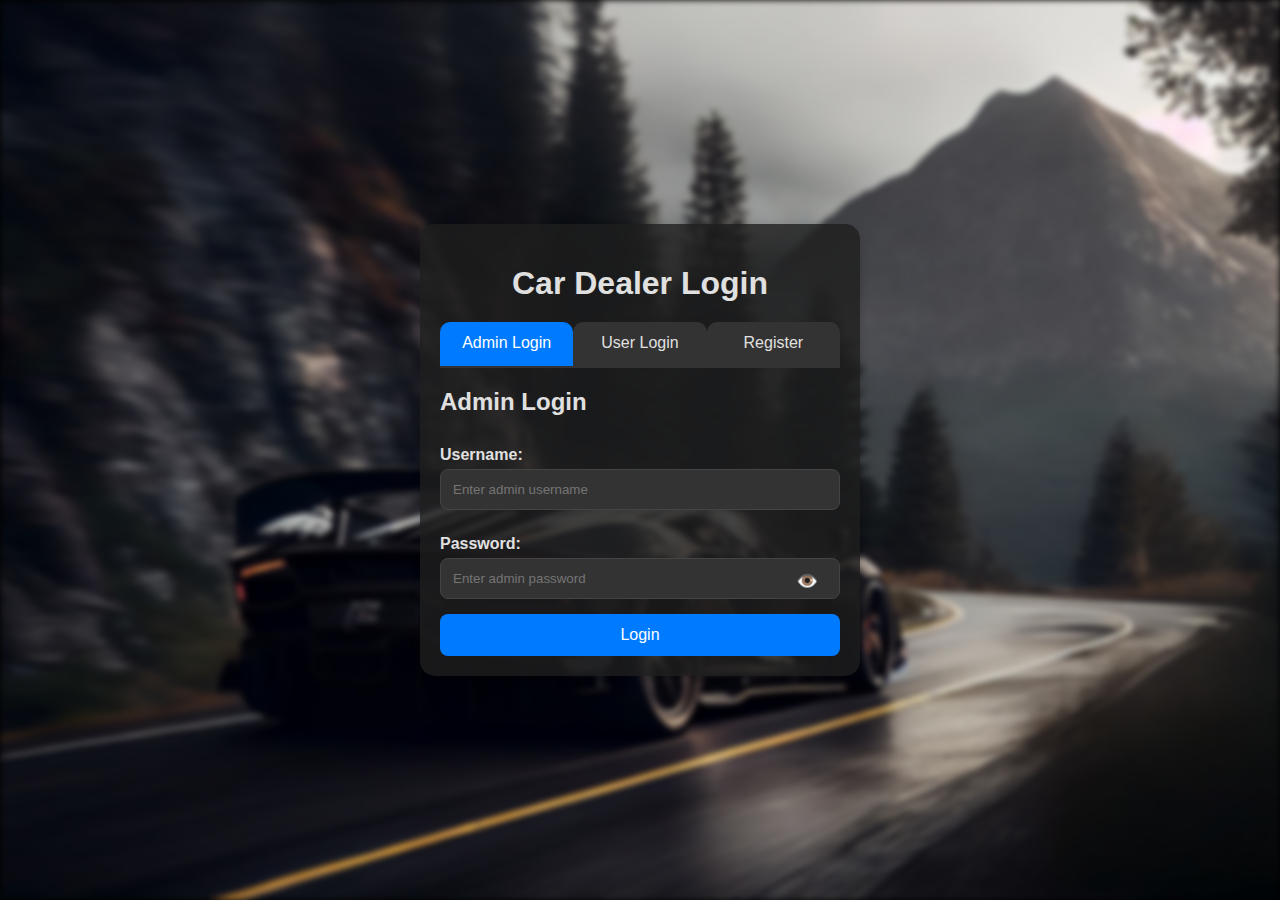
<file: public/index.html>
<!DOCTYPE html>
<html lang="en">
<head>
    <meta charset="UTF-8">
    <meta name="viewport" content="width=device-width, initial-scale=1.0">
    <title>Login Page</title>
    <link rel="stylesheet" href="style.css">
</head>
<body>
    <div class="background"></div> <!-- Background Image -->
    <div class="container">
        <h1 class="page-title">Car Dealer Login</h1> <!-- Page Title -->

        <!-- Tab Navigation -->
        <div class="tabs">
            <button class="tab-button active" onclick="openTab('adminLogin')">Admin Login</button>
            <button class="tab-button" onclick="openTab('userLogin')">User Login</button>
            <button class="tab-button" onclick="openTab('register')">Register</button>
        </div>

        <!-- Admin Login Section -->
        <div id="adminLogin" class="tab-content active">
            <h2>Admin Login</h2>
            <form id="admin-login-form">
                <label for="admin-username">Username:</label>
                <input type="text" id="admin-username" name="username" placeholder="Enter admin username" required>

                <label for="admin-password">Password:</label>
                <div class="password-container">
                    <input type="password" id="admin-password" name="password" placeholder="Enter admin password" required>
                    <button type="button" class="eye-icon" onclick="togglePasswordVisibility('admin-password')">👁️</button>
                </div>

                <button type="submit">Login</button>
            </form>
        </div>

        <!-- User Login Section -->
        <div id="userLogin" class="tab-content">
            <h2>User Login</h2>
            <form id="loginForm">
                <label for="username">Username:</label>
                <input type="text" id="username" name="username" placeholder="Enter your username" required>

                <label for="password">Password:</label>
                <div class="password-container">
                    <input type="password" id="password" name="password" placeholder="Enter your password" required>
                    <button type="button" class="eye-icon" onclick="togglePasswordVisibility('password')">👁️</button>
                </div>

                <button type="submit">Login</button>
            </form>
        </div>

        <!-- User Registration Section -->
        <div id="register" class="tab-content">
            <h2>Register</h2>
            <form id="registerForm">
                <label for="reg-username">Username:</label>
                <input type="text" id="reg-username" name="username" placeholder="Choose a username" required>

                <label for="reg-password">Password:</label>
                <div class="password-container">
                    <input type="password" id="reg-password" name="password" placeholder="Create a password" required>
                    <button type="button" class="eye-icon" onclick="togglePasswordVisibility('reg-password')">👁️</button>
                </div>

                <button type="submit">Register</button>
            </form>
            <p id="registerMessage"></p>
        </div>
    </div>
    <script src="script.js"></script>
</body>
</html>
</file>
<file: public/style.css>
body {
    font-family: 'Segoe UI', Tahoma, Geneva, Verdana, sans-serif;
    margin: 0;
    padding: 0;
    display: flex;
    justify-content: center;
    align-items: center;
    height: 100vh;
    overflow: hidden; /* Prevent scrolling due to large background image */
    background-color: #000; /* Ensure the body has a black background */
}

.background {
    position: absolute;
    top: 0;
    left: 0;
    width: 100vw; /* Use viewport width for full coverage */
    height: 100vh; /* Use viewport height for full coverage */
    background-image: url('background.jpg'); /* Ensure this path is correct */
    background-size: cover;
    background-position: center;
    background-repeat: no-repeat;
    filter: blur(3px); /* Adjust blur intensity as needed */
    z-index: -1; /* Ensure the background is behind all content */
    margin: 0; /* Remove any margins */
    padding: 0; /* Remove any padding */
}

.container {
    width: 100%;
    max-width: 400px; /* Reduced size for a more standard look */
    padding: 20px;
    background: rgba(30, 30, 30, 0.8); /* Slightly transparent background for readability */
    border-radius: 15px;
    box-shadow: 0 4px 10px rgba(0, 0, 0, 0.2);
    position: relative;
}

.page-title {
    text-align: center;
    color: #e0e0e0; /* Color for the title */
    margin-bottom: 20px;
}

.tabs {
    display: flex;
    border-bottom: 2px solid #333;
    margin-bottom: 20px;
}

.tab-button {
    flex: 1;
    background: #333;
    border: none;
    border-bottom: 2px solid transparent;
    padding: 12px;
    font-size: 16px;
    color: #e0e0e0;
    cursor: pointer;
    transition: all 0.3s ease;
    border-radius: 10px 10px 0 0;
}

.tab-button.active {
    background: #007BFF;
    color: #fff;
    border-bottom: 2px solid #007BFF;
}

.tab-content {
    display: none;
}

.tab-content.active {
    display: block;
}

h2 {
    color: #e0e0e0; /* Text color for headings */
}

form {
    display: flex;
    flex-direction: column;
}

label {
    margin: 10px 0 5px;
    font-weight: bold;
    color: #e0e0e0; /* Text color for labels */
}

input {
    padding: 12px;
    margin-bottom: 15px;
    border: 1px solid #444;
    border-radius: 8px;
    background: #333;
    color: #e0e0e0;
}

button {
    padding: 12px;
    background-color: #007BFF;
    color: white;
    border: none;
    border-radius: 8px;
    cursor: pointer;
    font-size: 16px;
    transition: background-color 0.3s ease;
}

button:hover {
    background-color: #0056b3;
}

.password-container {
    position: relative;
    display: flex;
    align-items: center;
}

.password-container input {
    flex: 1;
    padding-right: 30px; /* Space for the eye icon */
}

.eye-icon {
    position: absolute;
    right: 10px;
    top: 0px; /* Adjust this value to move the icon upwards */
    background: none;
    border: none;
    cursor: pointer;
    color: #e0e0e0;
    font-size: 18px;
}

#registerMessage {
    margin-top: 10px;
    font-weight: bold;
}
</file>
